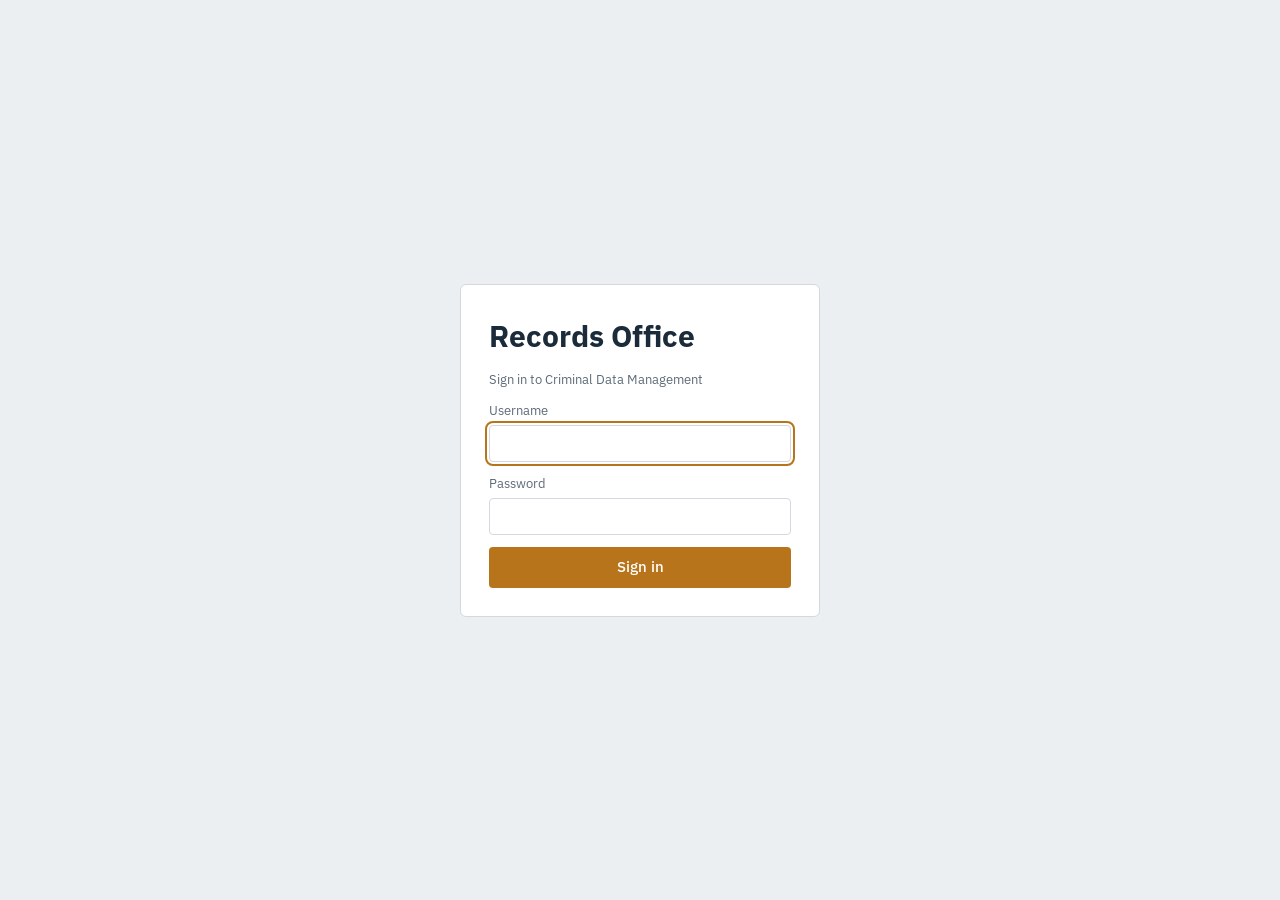
<file: src/main/resources/static/login.html>
<!DOCTYPE html>
<html lang="en">
<head>
  <meta charset="UTF-8">
  <meta name="viewport" content="width=device-width, initial-scale=1">
  <title>Sign in - Criminal Data Management System</title>
  <link href="https://fonts.googleapis.com/css2?family=IBM+Plex+Sans:wght@400;500;600&display=swap" rel="stylesheet">
  <link rel="stylesheet" href="style.css">
</head>
<body class="login">
  <form method="post" action="/login" class="login-card">
    <h1>Records Office</h1>
    <p class="sub">Sign in to Criminal Data Management</p>
    <p id="err" class="err" hidden>Wrong username or password. Try again.</p>
    <label>Username<input name="username" required autofocus autocomplete="username"></label>
    <label>Password<input name="password" type="password" required autocomplete="current-password"></label>
    <button class="primary">Sign in</button>
  </form>
  <script>if (location.search.includes('error')) document.getElementById('err').hidden = false;</script>
</body>
</html>
</file>
<file: src/main/resources/static/style.css>
:root{--ink:#1b2b3a;--bg:#eceff2;--panel:#fff;--line:#d3d9df;--muted:#5d6b78;--accent:#b8741a;--red:#a83232;--green:#2f7a4f}
*{box-sizing:border-box}
body{margin:0;display:flex;min-height:100vh;font:15px/1.5 "IBM Plex Sans",system-ui,sans-serif;background:var(--bg);color:var(--ink)}
aside{width:220px;background:var(--ink);color:#e8edf1;padding:28px 20px;flex-shrink:0}
aside h1{font-size:20px;margin:0}
.sub{margin:2px 0 28px;color:#9fb0bf;font-size:13px}
nav{display:flex;flex-direction:column;gap:4px}
nav button{background:none;border:0;color:#c9d4dd;text-align:left;padding:9px 12px;border-radius:4px;font:inherit;cursor:pointer;border-left:3px solid transparent}
nav button.active{background:#263a4d;color:#fff;border-left-color:var(--accent)}
main{flex:1;padding:28px 32px;min-width:0}
header{display:flex;gap:12px;align-items:center;margin-bottom:18px}
header h2{margin:0 auto 0 0;font-size:24px}
input,select,textarea{font:inherit;padding:8px 10px;border:1px solid var(--line);border-radius:4px;background:#fff;width:100%}
header input{width:260px}
button{font:inherit;cursor:pointer}
.primary{background:var(--accent);color:#fff;border:0;padding:9px 16px;border-radius:4px;font-weight:500}
.ghost{background:none;border:1px solid var(--line);padding:9px 16px;border-radius:4px}
:focus-visible{outline:2px solid var(--accent);outline-offset:2px}
.table-wrap{background:var(--panel);border:1px solid var(--line);border-radius:4px;overflow-x:auto}
table{width:100%;border-collapse:collapse}
th,td{padding:11px 14px;text-align:left;border-bottom:1px solid var(--line);white-space:nowrap}
th{font-weight:600;color:var(--muted);font-size:13px;background:#f7f8f9}
tr:last-child td{border-bottom:0}
td.empty{text-align:center;color:var(--muted);padding:36px}
.badge{padding:2px 9px;border-radius:10px;font-size:12px;font-weight:500;background:#e3e8ec}
.badge.at_large,.badge.open{background:#f6dede;color:var(--red)}
.badge.in_custody,.badge.closed{background:#dcefe3;color:var(--green)}
.badge.under_investigation{background:#f8ebd3;color:#8a5610}
td .link{background:none;border:0;color:var(--ink);text-decoration:underline;padding:0 8px 0 0}
td .link.del{color:var(--red)}
dialog{border:0;border-radius:6px;padding:0;width:min(480px,92vw);box-shadow:0 12px 40px rgba(0,0,0,.25)}
dialog::backdrop{background:rgba(27,43,58,.55)}
form{padding:24px;display:grid;gap:12px}
form h2{margin:0 0 4px;font-size:20px}
label{display:grid;gap:4px;font-size:13px;color:var(--muted)}
.actions{display:flex;justify-content:flex-end;gap:10px;margin-top:6px}
#toast{position:fixed;bottom:20px;right:20px;background:var(--ink);color:#fff;padding:10px 16px;border-radius:4px;opacity:0;transition:opacity .2s;pointer-events:none}
#toast.show{opacity:1}
@media(max-width:720px){body{flex-direction:column}aside{width:100%;padding:16px}.sub{display:none}nav{flex-direction:row}main{padding:16px}header{flex-wrap:wrap}header input{width:100%;order:3}}

/* sidebar user */
aside{display:flex;flex-direction:column}
.user{margin-top:auto;font-size:13px;color:#9fb0bf;display:grid;gap:6px}
.link-light{background:none;border:0;color:#e8edf1;text-decoration:underline;padding:0;text-align:left}
/* dashboard */
[hidden]{display:none!important}
.tiles{display:grid;grid-template-columns:repeat(auto-fit,minmax(150px,1fr));gap:12px;margin-bottom:18px}
.tile{background:var(--panel);border:1px solid var(--line);border-left:4px solid var(--accent);border-radius:4px;padding:14px 16px;display:grid}
.tile b{font-size:30px;line-height:1.1}
.tile span{color:var(--muted);font-size:13px}
.panel{background:var(--panel);border:1px solid var(--line);border-radius:4px;padding:18px 20px}
.panel h3{margin:0 0 12px;font-size:16px}
.bar{display:grid;grid-template-columns:140px 1fr 32px;align-items:center;gap:10px;margin:8px 0;font-size:14px}
.bar i{display:block;height:14px;background:var(--ink);border-radius:2px;min-width:3px}
.bar em{font-style:normal;color:var(--muted);text-align:right}
/* login */
body.login{display:grid;place-items:center;padding:16px}
.login-card{background:var(--panel);border:1px solid var(--line);border-radius:6px;width:min(360px,100%);padding:28px;display:grid;gap:12px}
.login-card h1{margin:0}
.login-card .sub{color:var(--muted);margin:0}
.err{background:#f6dede;color:var(--red);padding:8px 10px;border-radius:4px;margin:0;font-size:14px}
</file>
